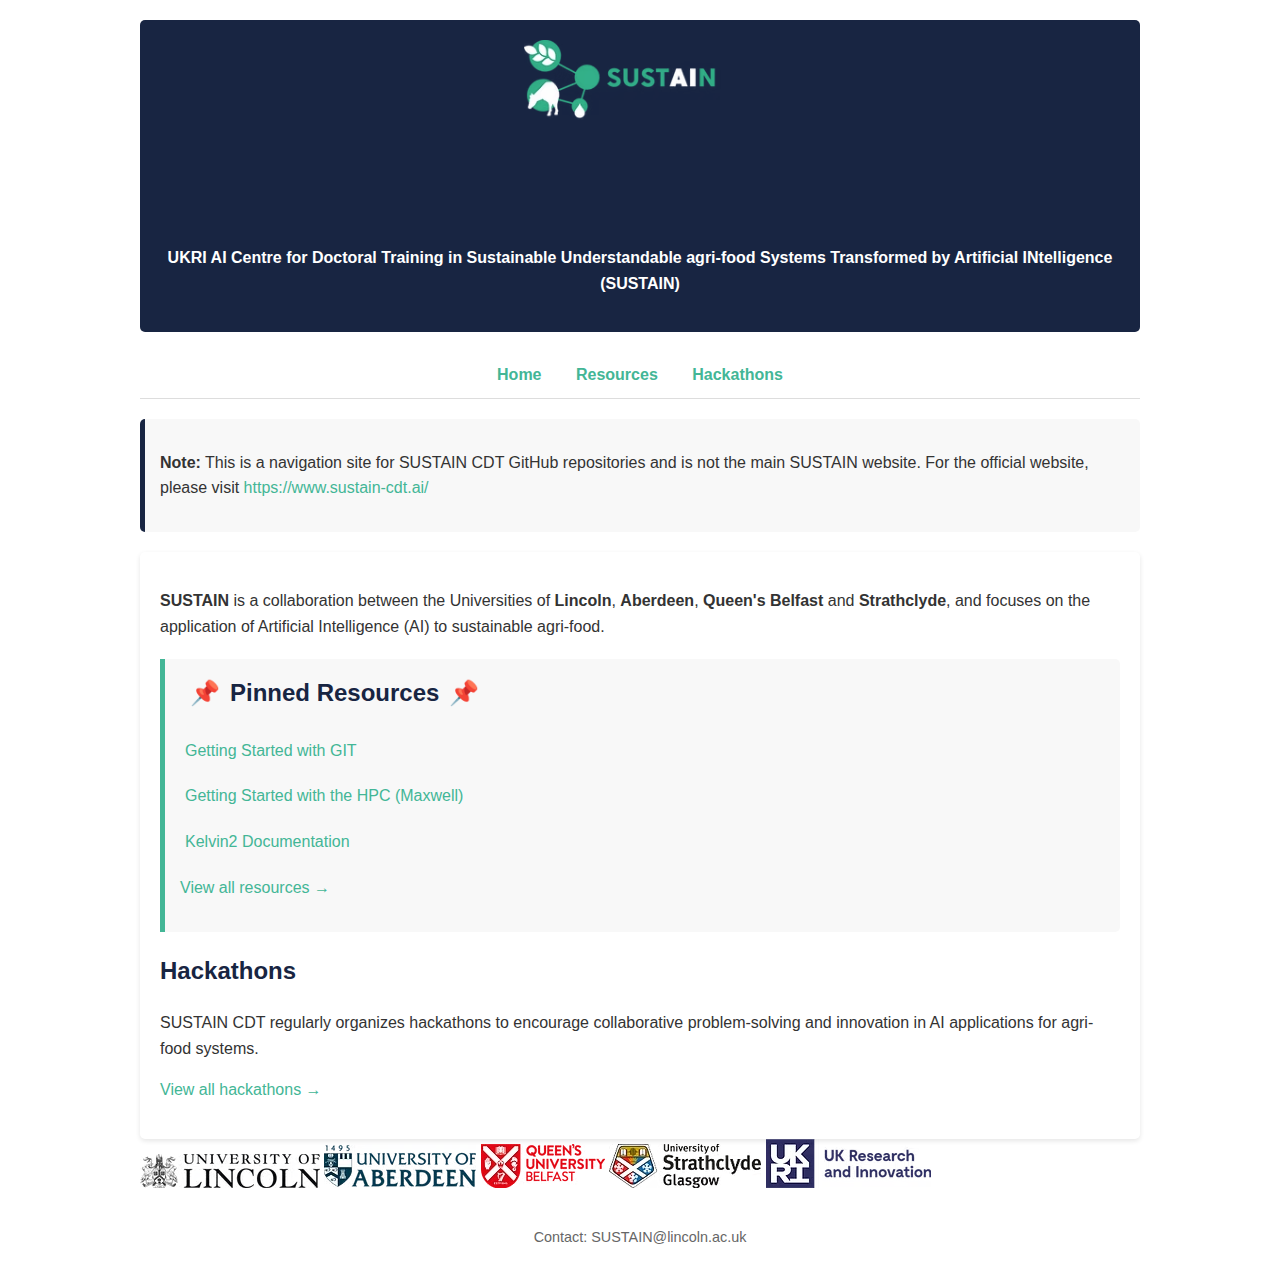
<file: index.html>
<!DOCTYPE html>
<html lang="en">
<head>
    <meta charset="UTF-8">
    <meta name="viewport" content="width=device-width, initial-scale=1.0">
    <title>SUSTAIN CDT GitHub Navigator</title>
    <link rel="stylesheet" href="styles.css">
</head>
<body>
    <header>
        <img src="Sustain5-WHITE.avif" alt="SUSTAIN CDT Logo" class="logo">
        <h1>SUSTAIN GitHub Navigator</h1>
        <p><strong>UKRI AI Centre for Doctoral Training in Sustainable Understandable agri-food Systems Transformed by Artificial INtelligence (SUSTAIN)</strong></p>
    </header>

    <div class="nav">
        <a href="index.html">Home</a>
        <a href="resources.html">Resources</a>
        <a href="hackathons.html">Hackathons</a>
    </div>
    
    <div class="site-purpose">
        <p><strong>Note:</strong> This is a navigation site for SUSTAIN CDT GitHub repositories and is not the main SUSTAIN website. For the official website, please visit <a href="https://www.sustain-cdt.ai/" target="_blank">https://www.sustain-cdt.ai/</a></p>
    </div>

    <div class="container">
        <p><strong>SUSTAIN</strong> is a collaboration between the Universities of <strong>Lincoln</strong>, <strong>Aberdeen</strong>, <strong>Queen's Belfast</strong> and <strong>Strathclyde</strong>, and focuses on the application of Artificial Intelligence (AI) to sustainable agri-food.</p>
        
        <div class="pinned-resources">
            <h2>Pinned Resources</h2>
            <a class="resource-link" href="https://github.com/SUSTAIN-CDT/GIT-for-SUSTAIN" target="_blank">Getting Started with GIT</a>
            <a class="resource-link" href="https://github.com/SUSTAIN-CDT/SUSTAIN-CDT-HPC-Introduction" target="_blank">Getting Started with the HPC (Maxwell)</a>
            <a class="resource-link" href="https://ni-hpc.github.io/nihpc-documentation/" target="_blank">Kelvin2 Documentation</a>
            <p><a href="resources.html">View all resources →</a></p>
        </div>
        
        <div class="hackathons-preview">
            <h2>Hackathons</h2>
            <p>SUSTAIN CDT regularly organizes hackathons to encourage collaborative problem-solving and innovation in AI applications for agri-food systems.</p>
            <p><a href="hackathons.html">View all hackathons →</a></p>
        </div>
    </div>

    <div class="partner-logos">
        <div class="logo-container">
            <img src="UoL_greyscale_landscape_black.avif" alt="University of Lincoln Logo" class="partner-logo">
            <img src="Aberdeen_edited_edited.avif" alt="University of Aberdeen Logo" class="partner-logo">
            <img src="QueenΓÇÖs Red Logo - Landscape.avif" alt="Queen's University Belfast Logo" class="partner-logo">
            <img src="Strathclyde-crest-blacktext.avif" alt="University of Strathclyde Logo" class="partner-logo">
            <img src="UKRI logo.avif" alt="UKRI Logo" class="partner-logo">
        </div>
    </div>

    <footer>
        <p>Contact: SUSTAIN@lincoln.ac.uk</p>
    </footer>
</body>
</html>
</file>
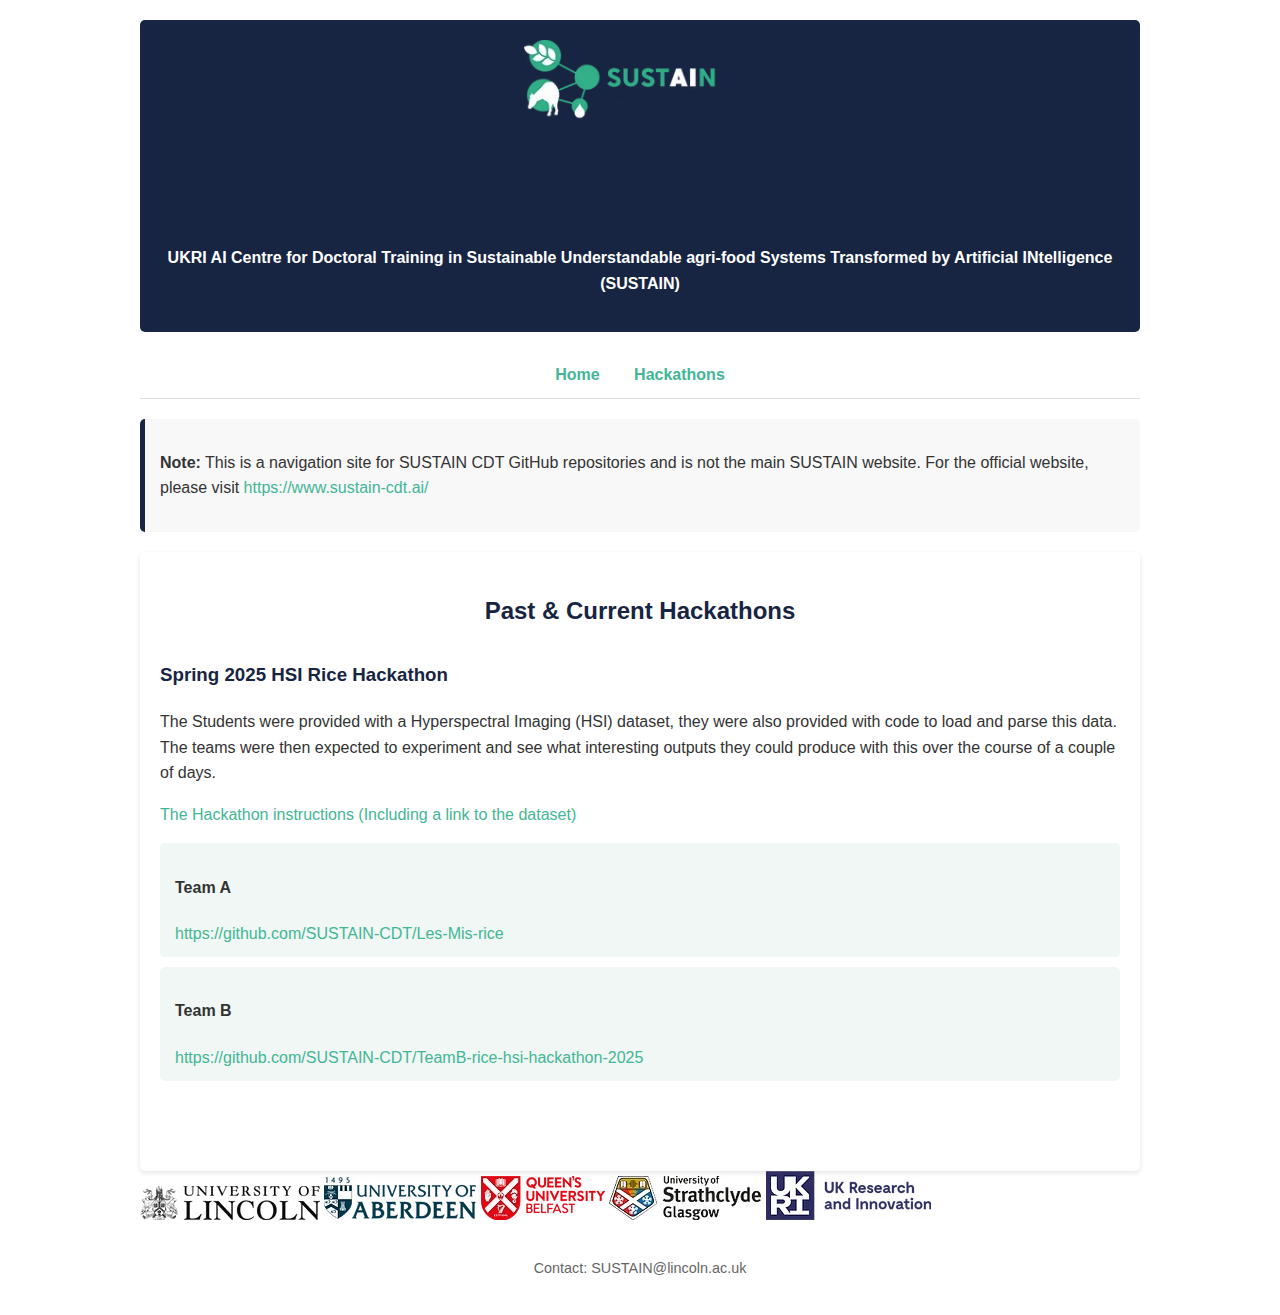
<file: hackathons.html>
<!DOCTYPE html>
<html lang="en">
<head>
    <meta charset="UTF-8">
    <meta name="viewport" content="width=device-width, initial-scale=1.0">
    <title>SUSTAIN CDT - Hackathons</title>
    <link rel="stylesheet" href="styles.css">
</head>
<body>
    <header>
        <img src="Sustain5-WHITE.avif" alt="SUSTAIN CDT Logo" class="logo">
        <h1>SUSTAIN GitHub Hackathons</h1>
        <p><strong>UKRI AI Centre for Doctoral Training in Sustainable Understandable agri-food Systems Transformed by Artificial INtelligence (SUSTAIN)</strong></p>
    </header>

    <div class="nav">
        <a href="index.html">Home</a>
        <a href="hackathons.html">Hackathons</a>
    </div>
    
    <div class="site-purpose">
        <p><strong>Note:</strong> This is a navigation site for SUSTAIN CDT GitHub repositories and is not the main SUSTAIN website. For the official website, please visit <a href="https://www.sustain-cdt.ai/" target="_blank">https://www.sustain-cdt.ai/</a></p>
    </div>

    <div class="container">
        <h2 class="page-title">Past & Current Hackathons</h2>
        
        <div class="hackathon">
            <h3>Spring 2025 HSI Rice Hackathon</h3>
            <p>The Students were provided with a Hyperspectral Imaging (HSI) dataset, they were also provided with code to load and parse this data. The teams were then expected to experiment and see what interesting outputs they could produce with this over the course of a couple of days.</p>
            
            <p><a href="https://github.com/SUSTAIN-CDT/rice-hsi-hackathon-2025" target="_blank">The Hackathon instructions (Including a link to the dataset)</a></p>
            
            <div class="team">
                <h4>Team A</h4>
                <a href="https://github.com/SUSTAIN-CDT/Les-Mis-rice" target="_blank">https://github.com/SUSTAIN-CDT/Les-Mis-rice</a>
            </div>
            
            <div class="team">
                <h4>Team B</h4>
                <a href="https://github.com/SUSTAIN-CDT/TeamB-rice-hsi-hackathon-2025" target="_blank">https://github.com/SUSTAIN-CDT/TeamB-rice-hsi-hackathon-2025</a>
            </div>
        </div>
        
        <!-- Placeholder for future hackathons -->
        <!-- 
        <div class="hackathon">
            <h3>Future Hackathon Title</h3>
            <p>Description of the hackathon...</p>
            <p><a href="#" target="_blank">Hackathon instructions</a></p>
            
            <div class="team">
                <h4>Team Name</h4>
                <a href="#" target="_blank">Team repository link</a>
            </div>
        </div>
        -->
    </div>

    <div class="partner-logos">
        <div class="logo-container">
            <img src="UoL_greyscale_landscape_black.avif" alt="University of Lincoln Logo" class="partner-logo">
            <img src="Aberdeen_edited_edited.avif" alt="University of Aberdeen Logo" class="partner-logo">
            <img src="QueenΓÇÖs Red Logo - Landscape.avif" alt="Queen's University Belfast Logo" class="partner-logo">
            <img src="Strathclyde-crest-blacktext.avif" alt="University of Strathclyde Logo" class="partner-logo">
            <img src="UKRI logo.avif" alt="UKRI Logo" class="partner-logo">
        </div>
    </div>

    <footer>
        <p>
            Contact:
            
            SUSTAIN@lincoln.ac.uk</p>
    </footer>
</body>
</html>
</file>
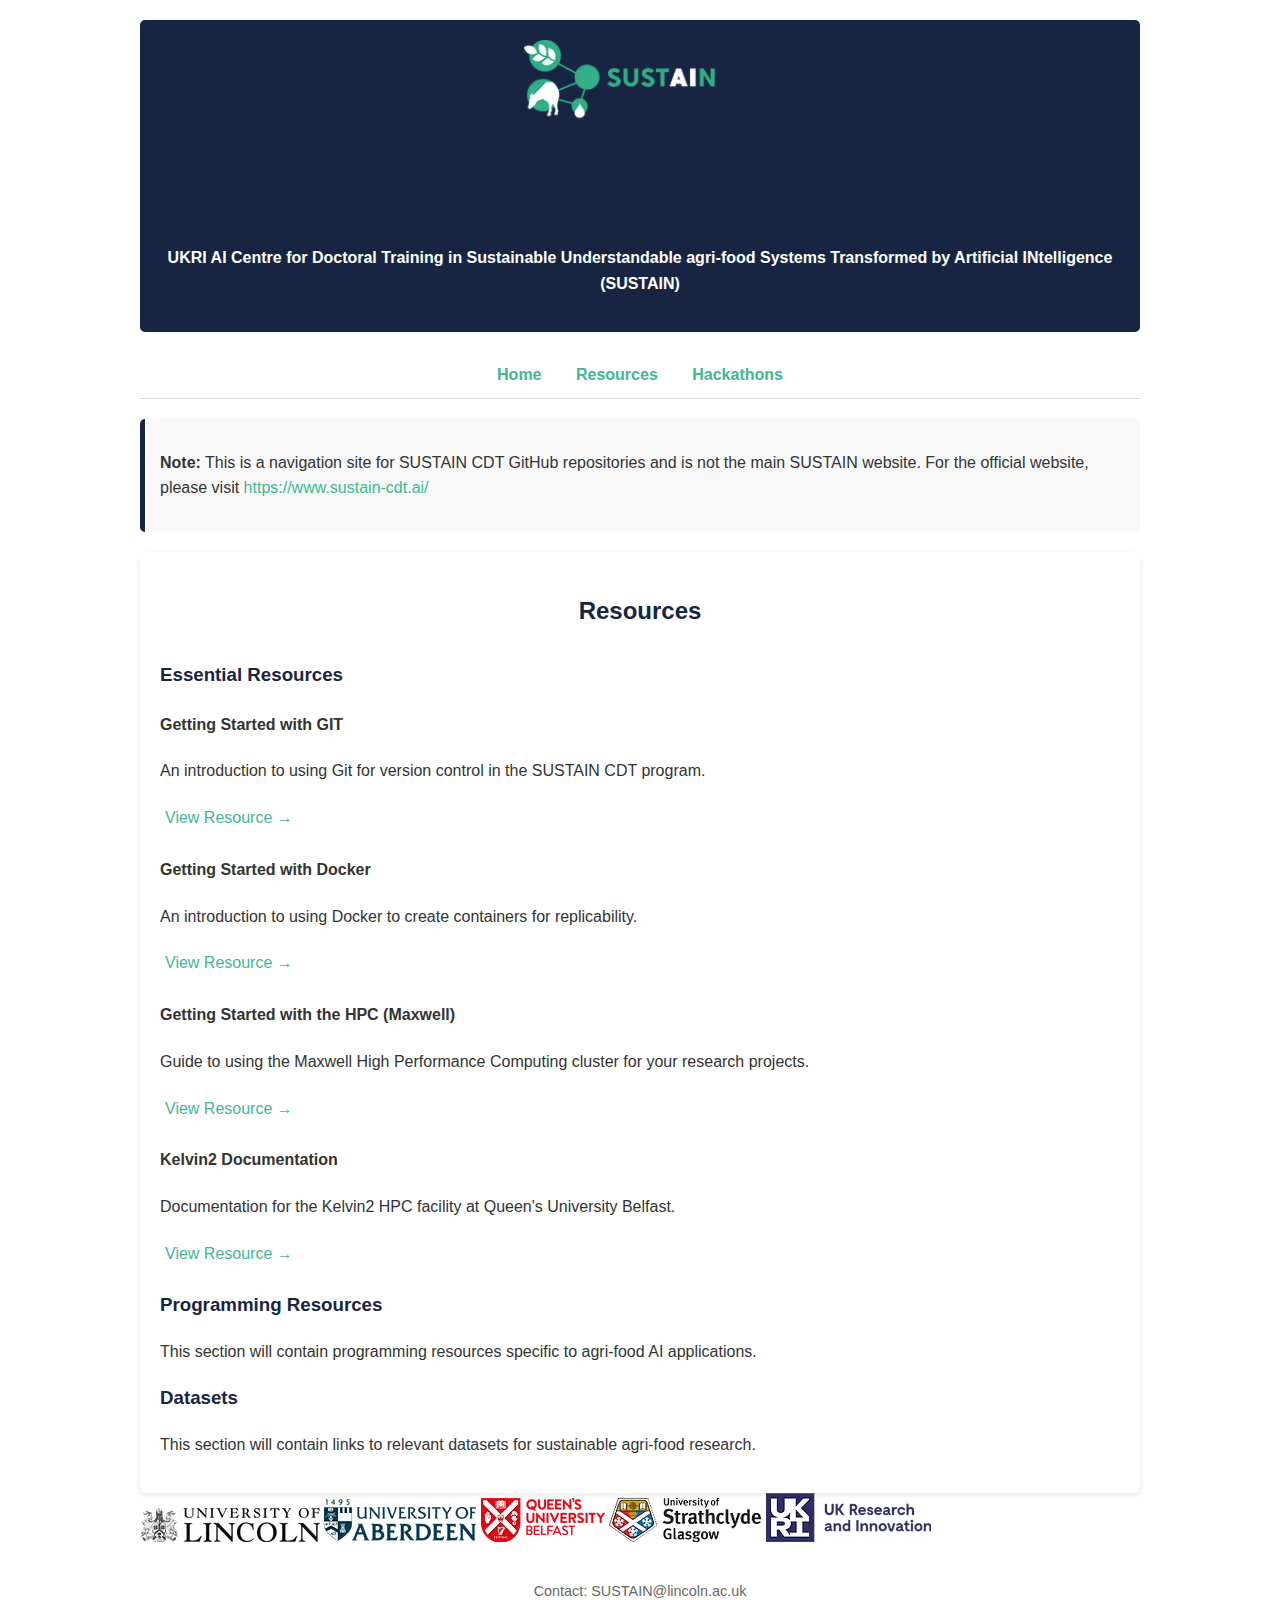
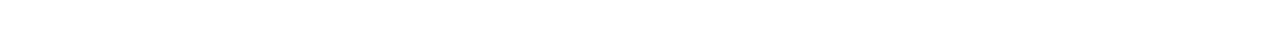
<file: resources.html>
<!DOCTYPE html>
<html lang="en">
<head>
    <meta charset="UTF-8">
    <meta name="viewport" content="width=device-width, initial-scale=1.0">
    <title>SUSTAIN CDT - Resources</title>
    <link rel="stylesheet" href="styles.css">
</head>
<body>
    <header>
        <img src="Sustain5-WHITE.avif" alt="SUSTAIN CDT Logo" class="logo">
        <h1>SUSTAIN GitHub Resources</h1>
        <p><strong>UKRI AI Centre for Doctoral Training in Sustainable Understandable agri-food Systems Transformed by Artificial INtelligence (SUSTAIN)</strong></p>
    </header>

    <div class="nav">
        <a href="index.html">Home</a>
        <a href="resources.html">Resources</a>
        <a href="hackathons.html">Hackathons</a>
    </div>
    
    <div class="site-purpose">
        <p><strong>Note:</strong> This is a navigation site for SUSTAIN CDT GitHub repositories and is not the main SUSTAIN website. For the official website, please visit <a href="https://www.sustain-cdt.ai/" target="_blank">https://www.sustain-cdt.ai/</a></p>
    </div>

    <div class="container">
        <h2 class="page-title">Resources</h2>
        
        <div class="resources-section">
            <h3>Essential Resources</h3>
            <div class="resource-card">
                <h4>Getting Started with GIT</h4>
                <p>An introduction to using Git for version control in the SUSTAIN CDT program.</p>
                <a class="resource-link" href="https://github.com/SUSTAIN-CDT/GIT-for-SUSTAIN" target="_blank">View Resource →</a>
            </div>

            <div class="resource-card">
                <h4>Getting Started with Docker</h4>
                <p>An introduction to using Docker to create containers for replicability.</p>
                <a class="resource-link" href="https://github.com/SUSTAIN-CDT/DockerTutorial" target="_blank">View Resource →</a>
            </div>

            <div class="resource-card">
                <h4>Getting Started with the HPC (Maxwell)</h4>
                <p>Guide to using the Maxwell High Performance Computing cluster for your research projects.</p>
                <a class="resource-link" href="https://github.com/SUSTAIN-CDT/SUSTAIN-CDT-HPC-Introduction" target="_blank">View Resource →</a>
            </div>

            <div class="resource-card">
                <h4>Kelvin2 Documentation</h4>
                <p>Documentation for the Kelvin2 HPC facility at Queen's University Belfast.</p>
                <a class="resource-link" href="https://ni-hpc.github.io/nihpc-documentation/" target="_blank">View Resource →</a>
            </div>
        </div>
        
        <div class="resources-section">
            <h3>Programming Resources</h3>
            <p>This section will contain programming resources specific to agri-food AI applications.</p>
            <!-- Placeholder for future resources -->
        </div>
        
        <div class="resources-section">
            <h3>Datasets</h3>
            <p>This section will contain links to relevant datasets for sustainable agri-food research.</p>
            <!-- Placeholder for future resources -->
        </div>
    </div>

    <div class="partner-logos">
        <div class="logo-container">
            <img src="UoL_greyscale_landscape_black.avif" alt="University of Lincoln Logo" class="partner-logo">
            <img src="Aberdeen_edited_edited.avif" alt="University of Aberdeen Logo" class="partner-logo">
            <img src="QueenΓÇÖs Red Logo - Landscape.avif" alt="Queen's University Belfast Logo" class="partner-logo">
            <img src="Strathclyde-crest-blacktext.avif" alt="University of Strathclyde Logo" class="partner-logo">
            <img src="UKRI logo.avif" alt="UKRI Logo" class="partner-logo">
        </div>
    </div>

    <footer>
        <p>Contact: SUSTAIN@lincoln.ac.uk</p>
    </footer>
</body>

</html>
</file>
<file: styles.css>
.page-title {
    text-align: center;
    margin-bottom: 30px;
}

.hackathon {
    margin-bottom: 40px;
    padding-bottom: 20px;
    border-bottom: 1px dotted #ccc;
}

.hackathon:last-child {
    border-bottom: none;
}/* styles.css */
body {
    font-family: 'Segoe UI', Tahoma, Geneva, Verdana, sans-serif;
    line-height: 1.6;
    color: #333;
    max-width: 1000px;
    margin: 0 auto;
    padding: 20px;
    background-color: white;
}

header {
    background-color: rgba(24,37,66,255);
    color: white;
    padding: 20px;
    text-align: center;
    border-radius: 5px;
    margin-bottom: 20px;
    display: flex;
    flex-direction: column;
    align-items: center;
}

h1, h2, h3 {
    color: rgba(24,37,66,255);
}

a {
    color: rgba(67,182,150,255);
    text-decoration: none;
}

a:hover {
    text-decoration: underline;
}

.container {
    background-color: white;
    padding: 20px;
    border-radius: 5px;
    box-shadow: 0 2px 5px rgba(0,0,0,0.1);
}

.pinned-resources {
    background-color: #f8f8f8;
    padding: 15px;
    border-left: 5px solid rgba(67,182,150,255);
    margin: 20px 0;
    border-radius: 0 5px 5px 0;
}

.pinned-resources h2 {
    margin-top: 0;
    display: flex;
    align-items: center;
}

.pinned-resources h2:before, .pinned-resources h2:after {
    content: "📌";
    margin: 0 10px;
}

.resource-link {
    display: block;
    margin: 10px 0;
    padding: 5px;
}

.hackathons {
    margin-top: 30px;
}

.team {
    background-color: #f0f7f4;
    padding: 10px 15px;
    margin: 10px 0;
    border-radius: 5px;
}

footer {
    text-align: center;
    margin-top: 30px;
    font-size: 0.9em;
    color: #666;
}

.nav {
    margin: 20px 0;
    padding: 10px 0;
    text-align: center;
    border-bottom: 1px solid #ddd;
}

.nav a {
    margin: 0 15px;
    font-weight: bold;
}

.logo {
    max-height: 80px;
    margin-bottom: 15px;
}

.site-purpose {
    background-color: #f8f8f8;
    padding: 15px;
    border-radius: 5px;
    margin-bottom: 20px;
    border-left: 5px solid rgba(24,37,66,255);
}
</file>
